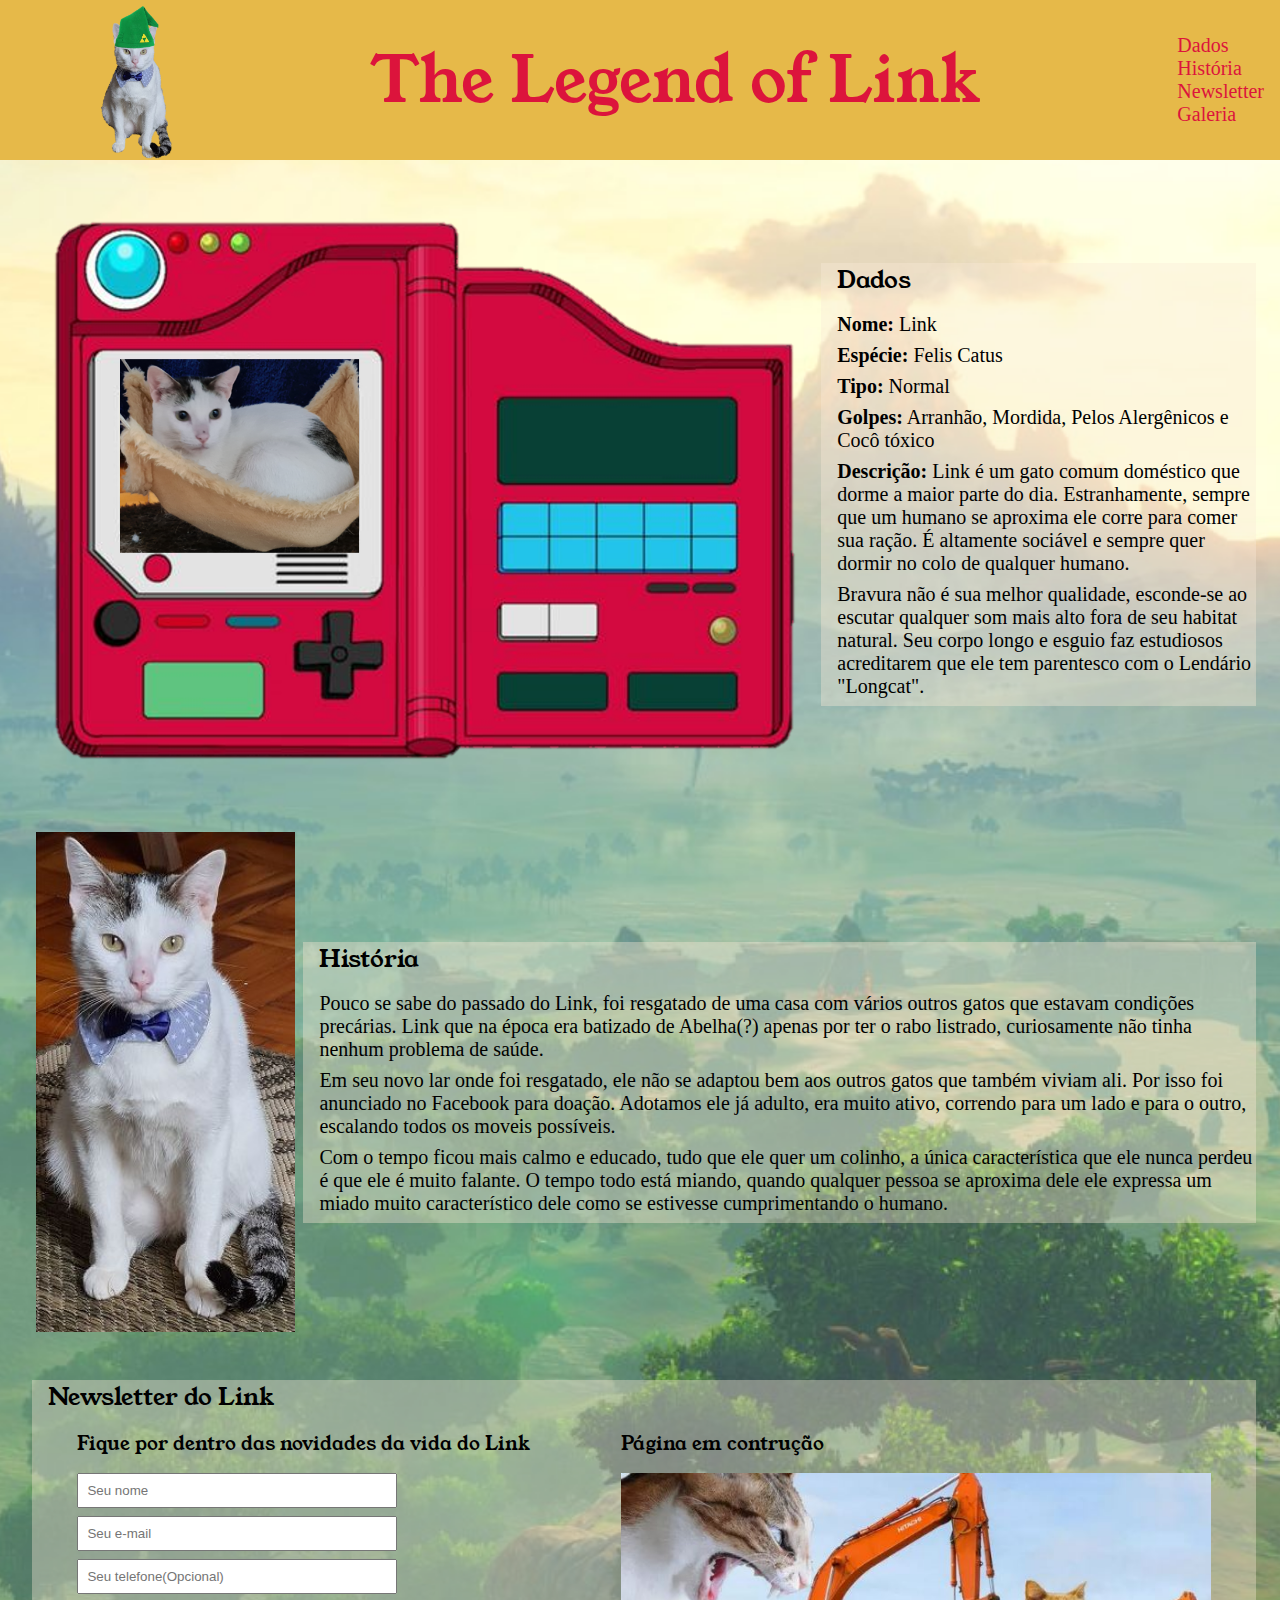
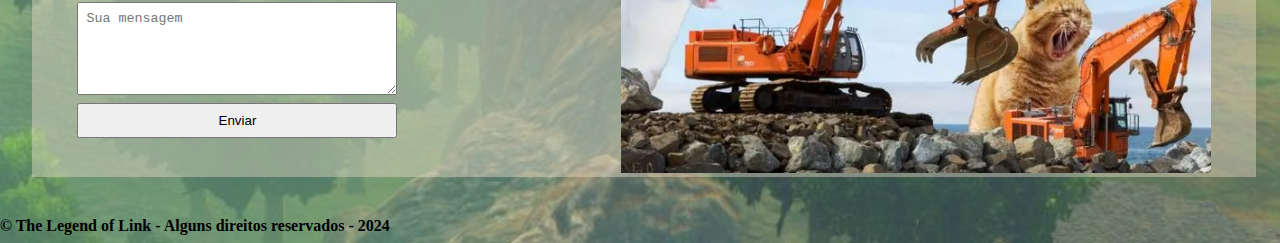
<file: index.html>
<!DOCTYPE html>
<html lang="pt-br">
<head>
    <meta charset="UTF-8">
    <meta name="viewport" content="width=device-width, initial-scale=1.0">
    <title>The legend of Link</title>
    <link rel="stylesheet" href="main.css">
        
    <link rel="preconnect" href="https://fonts.googleapis.com">
    <link rel="preconnect" href="https://fonts.gstatic.com" crossorigin>
    <link href="https://fonts.googleapis.com/css2?family=Young+Serif&display=swap" rel="stylesheet">
    
</head>
<body>
    <header>
        <div class="container">
            <img src="Fotos/Link de gorro.png" alt="Link dentro da casinha">
            <h1>The Legend of Link</h1>
            <nav>
                <ul>
                    <li>
                        <a href="#about">Dados</a>
                    </li>
                    <li>
                        <a href="#history">História</a>
                    </li>
                    <li>
                        <a href="#newsletter">Newsletter</a>
                    </li>
                    <li>
                        <a href="galeria.html">Galeria</a>
                    </li>
                </ul>
            </nav>
        </div>
    </header>
    <section id="about">
        <div class="container">
            <img class="pokedex" src="Fotos/Pokedex.png" alt="Pokedex do Link">
            <div id="dados">
                <h2>Dados</h2>

                <p><b>Nome:</b> Link</p>
                <p><b>Espécie:</b> Felis Catus</p> 
                <p><b>Tipo:</b> Normal</p>
                <p><b>Golpes:</b> Arranhão, Mordida, Pelos Alergênicos e Cocô tóxico </p>
                <p><b>Descrição:</b> Link é um gato comum doméstico que dorme a maior parte do dia. Estranhamente, sempre que um humano se aproxima ele corre para comer sua ração. É altamente sociável e sempre quer dormir no colo de qualquer humano. </p>
                <p>Bravura não é sua melhor qualidade, esconde-se ao escutar qualquer som mais alto fora de seu habitat natural. Seu corpo longo e esguio faz estudiosos acreditarem que ele tem parentesco com o Lendário "Longcat".</p>
            </div>
        </div>
    </section>
    <section id="history">
        <div class="container">
            <img class="gravata" src="Fotos/Link de gravata.jpg" alt="Link sentado de gravata">
            <div id="texto">
                <h2>História</h2>
                <p>Pouco se sabe do passado do Link, foi resgatado de uma casa com vários outros gatos que estavam condições precárias. Link que na época era batizado de Abelha(?) apenas por ter o rabo listrado, curiosamente não tinha nenhum problema de saúde.</p>
                <p>Em seu novo lar onde foi resgatado, ele não se adaptou bem aos outros gatos que também viviam ali. Por isso foi anunciado no Facebook para doação. Adotamos ele já adulto, era muito ativo, correndo para um lado e para o outro, escalando todos os moveis possíveis.</p>
                <p>Com o tempo ficou mais calmo e educado, tudo que ele quer um colinho, a única característica que ele nunca perdeu é que ele é muito falante. O tempo todo está miando, quando qualquer pessoa se aproxima dele ele expressa um miado muito característico dele como se estivesse cumprimentando o humano.</p>
            </div>
        </div>
    </section>
    <section id="newsletter">
        <div class="container">
            <h2>Newsletter do Link</h2>
            <div class="contact-methods">
                <div>
                    <h3>Fique por dentro das novidades da vida do Link</h3>
                    <form>
                        <input type="text" placeholder="Seu nome" required>
                        <input type="email" placeholder="Seu e-mail" required>
                        <input type="tel" placeholder="Seu telefone(Opcional)">
                        <textarea placeholder="Sua mensagem" cols="30" rows="5" required></textarea>
                        <button type="submit">Enviar</button>
                    </form>
                </div>
                <div>
                    <h3>Página em contrução</h3>
                    <img src="Fotos/Pagina em contrução.JPG" alt="Gatos em escavadeiras">
                </div>
            </div>
    </section>
    <footer>
        <div class="container">
            <p>
                &copy; The Legend of Link - Alguns direitos reservados - 2024
            </p>
        </div>
    </footer>
</body>
</html>
</file>
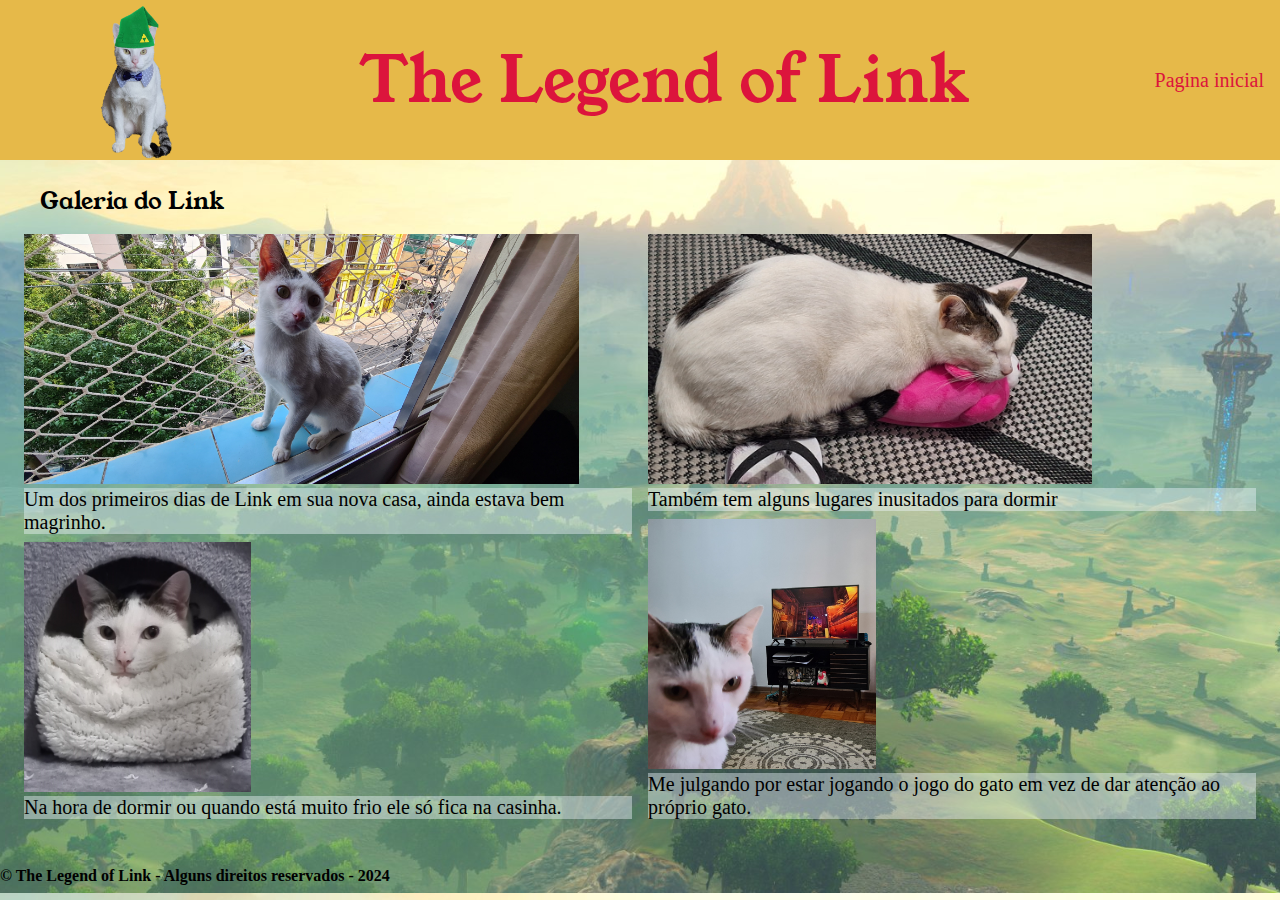
<file: galeria.html>
<!DOCTYPE html>
<html lang="pt-br">
<head>
    <meta charset="UTF-8">
    <meta name="viewport" content="width=device-width, initial-scale=1.0">
    <title>The legend of Link</title>
    <link rel="stylesheet" href="main.css">

    <link rel="preconnect" href="https://fonts.googleapis.com">
    <link rel="preconnect" href="https://fonts.gstatic.com" crossorigin>
    <link href="https://fonts.googleapis.com/css2?family=Young+Serif&display=swap" rel="stylesheet">
    
</head>
<body>
    <header>
        <div class="container">
            <img src="Fotos/Link de gorro.png" alt="Link dentro da casinha">
            <h1>The Legend of Link</h1>
            <nav>
                <ul>
                    <li>
                        <a href="index.html">Pagina inicial</a>
                    </li>
            </nav>
        </div>
    </header>
    <section id="galery">
        <div class="galeria">
            <h2>Galeria do Link</h2>
            <div class="imagens">
                <img class="janela" src="Fotos/Primeiros dias.jpg" alt="Link na janela">
                <p>Um dos primeiros dias de Link em sua nova casa, ainda estava bem magrinho.</p>
                <img class="casinha" src="Fotos/Link na casinha.jpg" alt="Link na casinha">
                <p>Na hora de dormir ou quando está muito frio ele só fica na casinha.</p>
                <img class="pantufa" src="Fotos/Pantufa 3.jpg" alt="Dormindo na pantufa">
                <p>Também tem alguns lugares inusitados para dormir</p>
                <img class="stray" src="Fotos/Stray.jpg" alt="Julgando">
                <p>Me julgando por estar jogando o jogo do gato em vez de dar atenção ao próprio gato.</p>
            </div>
        </div>
    </section>
    <footer>
        <div class="container">
            <p>
                &copy; The Legend of Link - Alguns direitos reservados - 2024
            </p>
        </div>
    </footer>
</body>
</html>
</file>
<file: main.css>
*{
    margin: 0;
    padding: 0;
    box-sizing: border-box;
}

header .container{

    display: flex;
    align-items: center;
    justify-content: space-between;
    background-color: rgb(230, 185, 73);
    
}

header .container img{
    height: 160px;
    margin-left: 100px;

}

header .container h1{
    display: flex;
    align-items: center;
    float: left;
    color: crimson;
    font-size: 64px;
}

header h1,
section h2,
section h3{
    font-family: "Young Serif", serif;
    font-weight: 400;
    font-style: normal;
}

header nav li{
    display: block;
    justify-content: right;
    margin-right: 16px;
}
header nav a{
    color: crimson;
    text-decoration: none;
    font-size: 20px;
}

header nav a:hover{
    text-decoration: underline;
}

body{
    background-image: url(Fotos/Breath\ of\ the\ wild.jpg);
    background-size: cover;
    background-position: center;
}

#dados,
#texto,
#newsletter .container
 {
    background-color: rgba(250, 235, 215, 0.377);
    margin-left: 8px;
}

#galeria .container{
    display: block;
    justify-content: center;
}

#newletter .container{
    margin-left: auto;
}

footer {
    font-weight: bold;
    margin-top: 16px;
    margin-bottom: 8px;
}

.pokedex {
    height: 600px;
}

.gravata {
    height: 500px;
    margin-left: 12px;
}

section .container{
    display: flex;
    align-items: center;
    justify-content: space-between;
}

section h2{
    margin-bottom: 16px;
    margin-left: 16px;
}

section p{
    margin-bottom: 8px;
    margin-left: 16px;
    font-size: 20px;
}

section{
    padding: 24px;
}

#newsletter .container{
    display: block;
}

form input,
textarea,
button{
    display: block;
    width: 320px;
    margin-bottom: 8px;
    padding: 8px;
}   

.contact-methods{
    display: flex;
    justify-content: space-around;
}

.contact-methods img{
    height: 300px;
}

section h3{
    margin-bottom: 16px;
}

.galeria{
    display: inline-block;
}

.galeria img{
    height: 250px;
    width: auto;
    
}
.imagens {
    column-count: 2; 
}

.imagens p {
    text-align: left;
    justify-content: space-between;
    margin-left: 0;
    background-color: rgba(240, 248, 255, 0.425);
}
</file>
